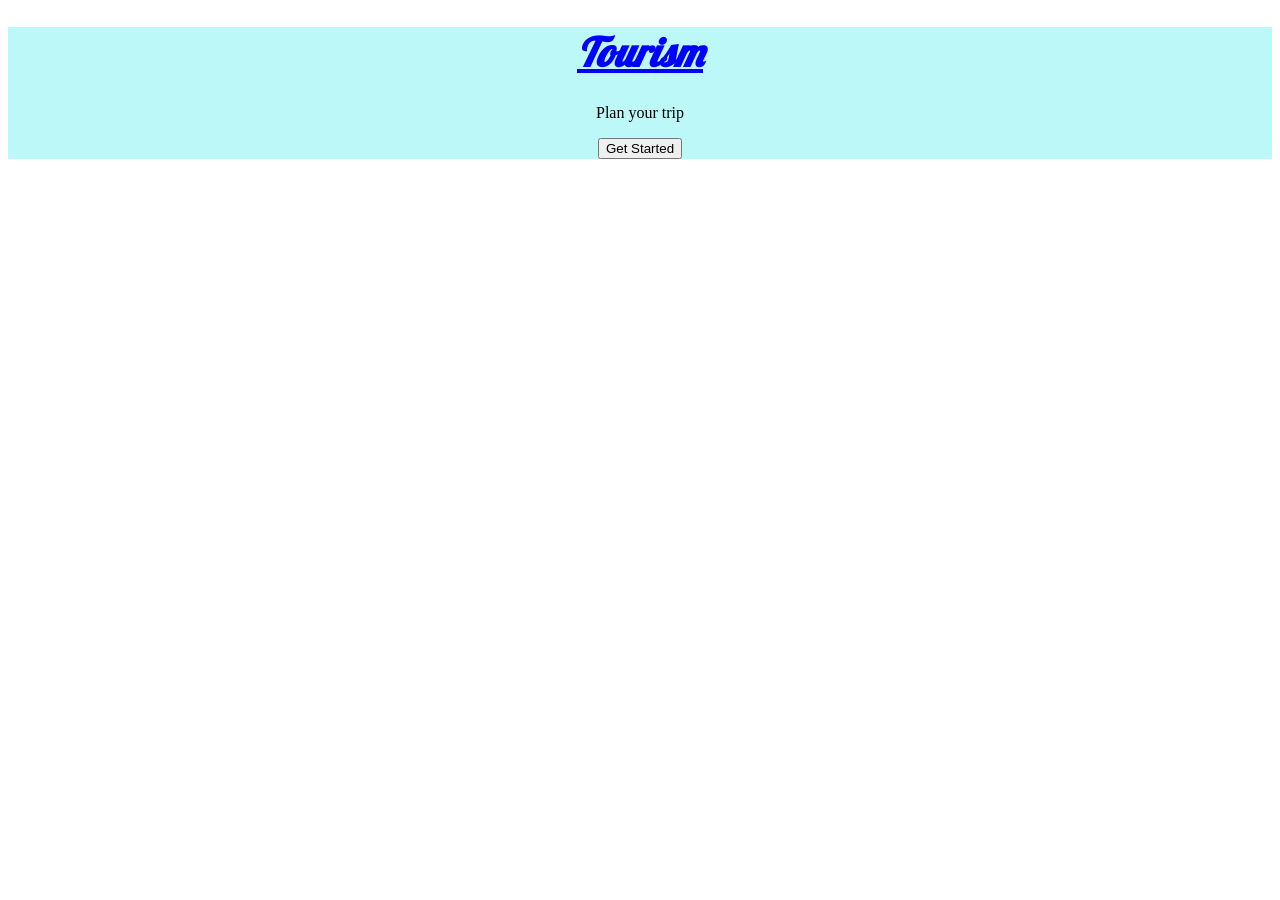
<file: html-css/Class-5/index.html>
<!DOCTYPE html>
<html lang="en">

<head>
    <meta charset="UTF-8">
    <meta name="viewport" content="width=device-width, initial-scale=1.0">
    <title>Document</title>
    <link rel="stylesheet" href="style.css">
</head>

<body>
    <div class="container">
        <h1 class="heading">Tourism</h1>
        <p class="para">Plan your trip</p>
        <button class="btn">Get Started</button>
    </div>
</body>

</html>
</file>
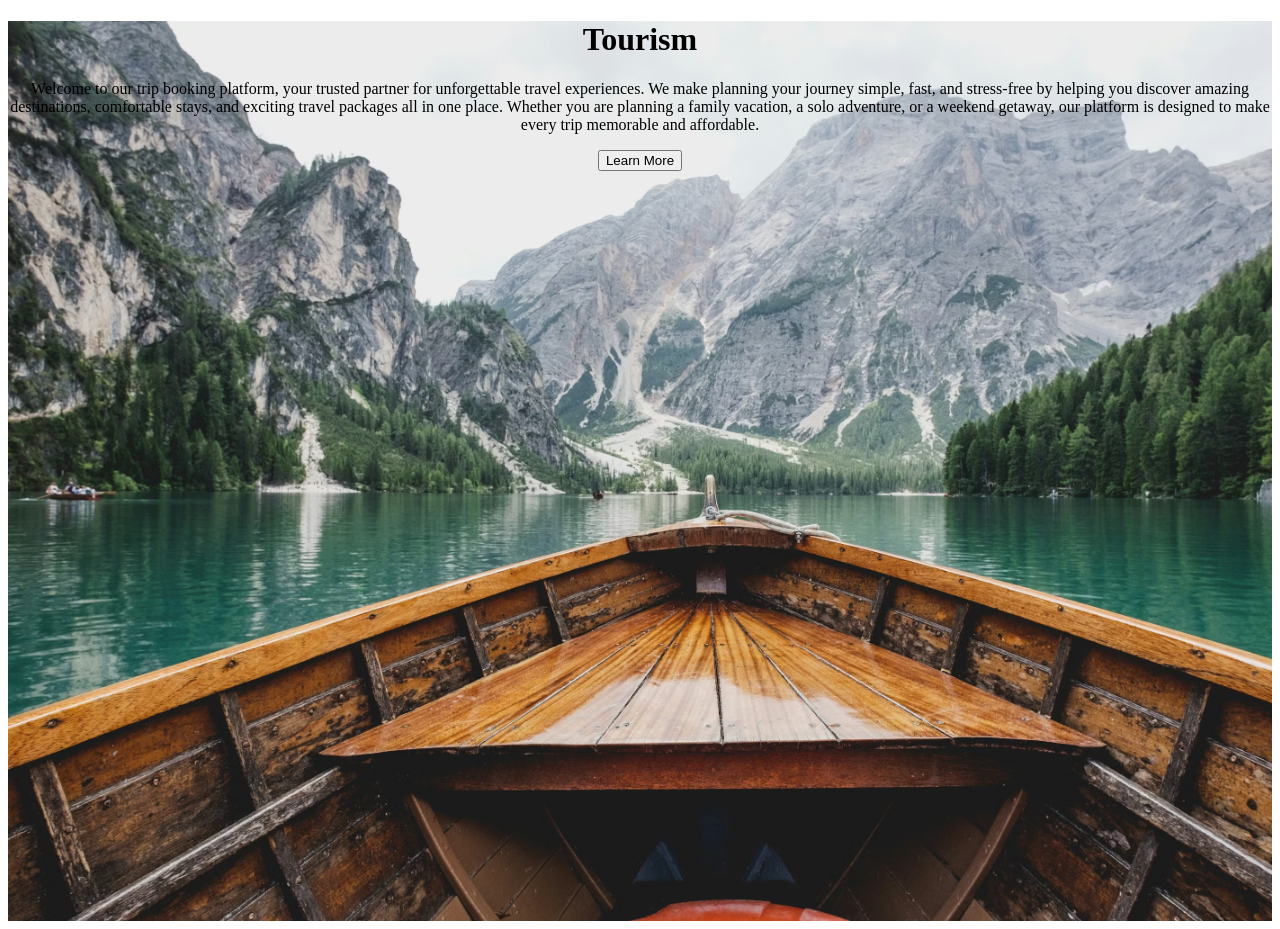
<file: html-css/Class-6/index.html>
<!DOCTYPE html>
<html lang="en">
<head>
    <meta charset="UTF-8">
    <meta name="viewport" content="width=device-width, initial-scale=1.0">
    <title>Document</title>
    <link rel="stylesheet" href="style.css">
</head>
<body>
    <div class="container">
        <h1 class="heading">Tourism</h1>
        <p class="para">Welcome to our trip booking platform, your trusted partner for unforgettable travel experiences. We make planning your journey simple, fast, and stress-free by helping you discover amazing destinations, comfortable stays, and exciting travel packages all in one place. Whether you are planning a family vacation, a solo adventure, or a weekend getaway, our platform is designed to make every trip memorable and affordable.</p>
        <button>Learn More</button>
    </div>
</body>
</html>
</file>
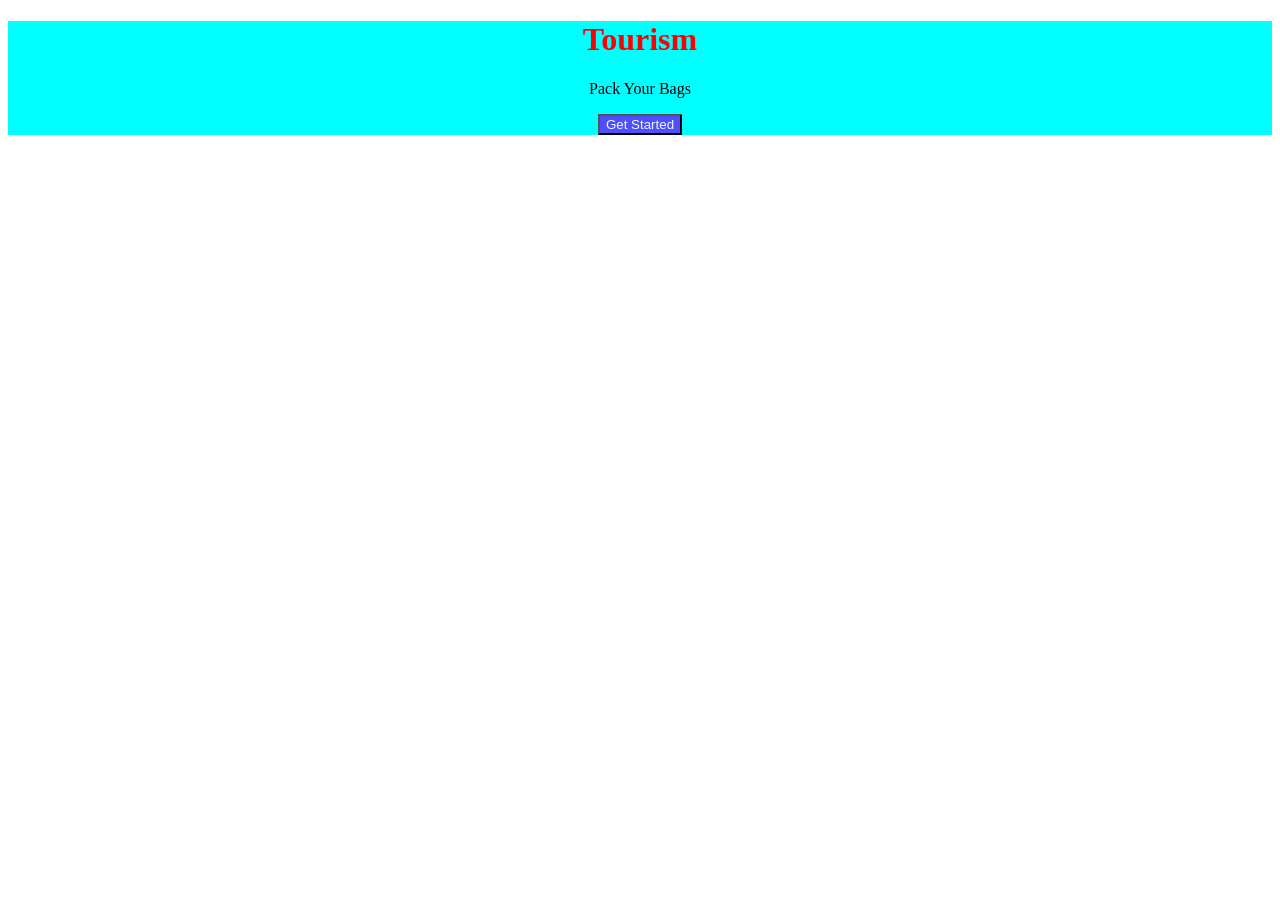
<file: html-css/Class4/index.html>
<!DOCTYPE html>
<html lang="en">

<head>
    <meta charset="UTF-8">
    <meta name="viewport" content="width=device-width, initial-scale=1.0">
    <title>Document</title>
    <link rel="stylesheet" href="style.css">
</head>

<body>
    <div class="container">
        <h1 class="heading">Tourism</h1>
        <p class="para">Pack Your Bags</p>
        <button class="btn" style="color: aliceblue; background-color: rgb(79, 79, 255);">Get Started</button>
    </div>
</body>

</html>
</file>
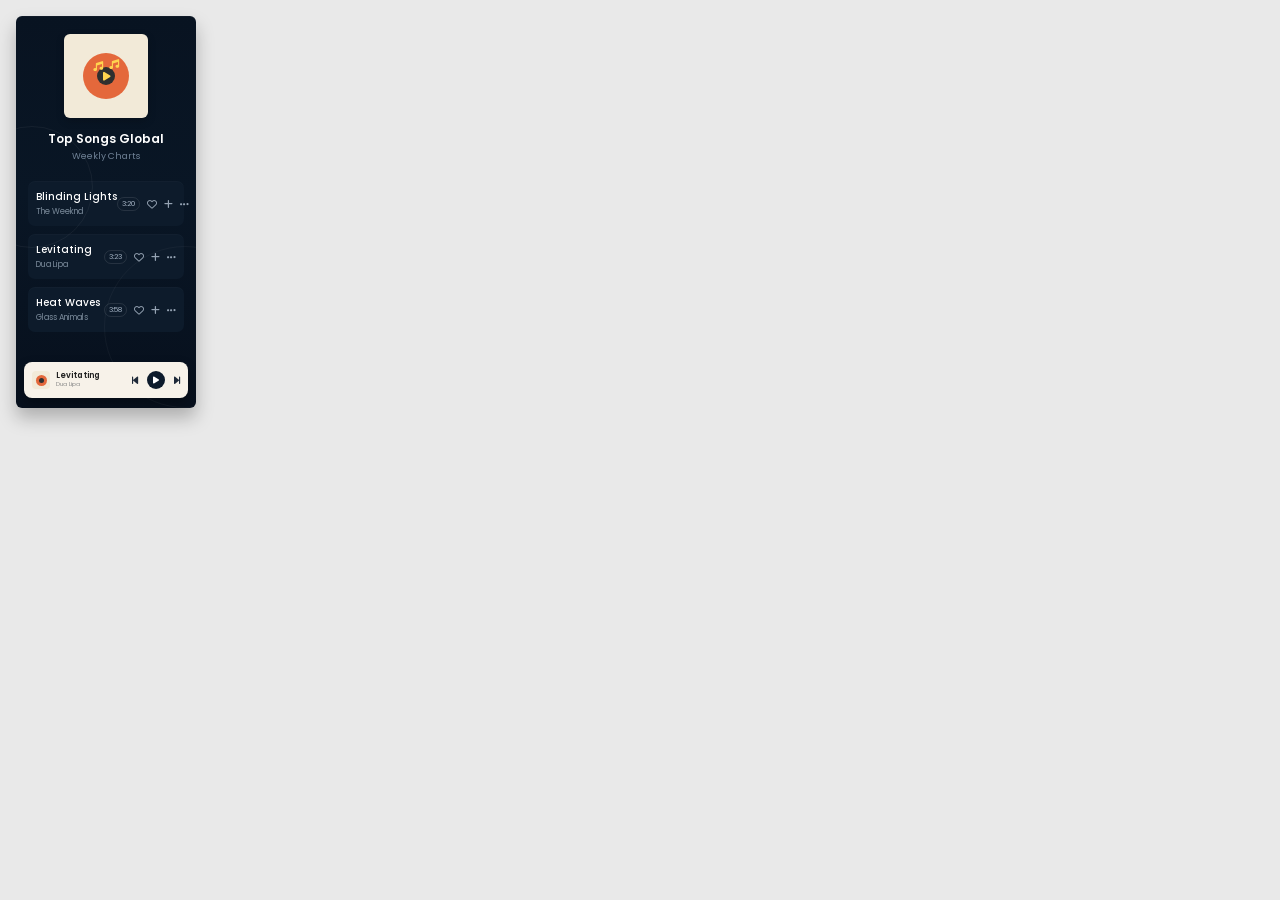
<file: html-css/1-ClassMusicApp.html>
<!DOCTYPE html>
<html lang="en">
<head>
  <meta charset="UTF-8" />
  <meta name="viewport" content="width=device-width, initial-scale=1.0"/>
  <title>Top Songs Global</title>

  <!-- Font Awesome Icons -->
  <link rel="stylesheet" href="https://cdnjs.cloudflare.com/ajax/libs/font-awesome/6.5.1/css/all.min.css"/>

  <!-- Google Font -->
  <link href="https://fonts.googleapis.com/css2?family=Poppins:wght@300;400;500;600;700&display=swap" rel="stylesheet"/>

  <style>
    *{
      margin:0;
      padding:0;
      box-sizing:border-box;
      font-family:'Poppins',sans-serif;
    }

    body{
      background:#e9e9e9;
      height:100vh;
      display:flex;
      align-items:flex-start;
      justify-content:flex-start;
      padding:16px;
    }

    .music-card{
      width:180px;
      height:392px;
      background:linear-gradient(180deg,#081321 0%, #091625 45%, #07101d 100%);
      border-radius:6px;
      position:relative;
      overflow:hidden;
      box-shadow:
        0 10px 18px rgba(0,0,0,0.25),
        inset 0 1px 0 rgba(255,255,255,0.03);
      padding:18px 12px 12px;
    }

    /* Decorative curved lines */
    .music-card::before{
      content:"";
      position:absolute;
      left:-45px;
      top:110px;
      width:120px;
      height:120px;
      border:1px solid rgba(255,255,255,0.05);
      border-radius:50%;
    }

    .music-card::after{
      content:"";
      position:absolute;
      right:-70px;
      top:230px;
      width:160px;
      height:160px;
      border:1px solid rgba(255,255,255,0.04);
      border-radius:50%;
    }

    .album-box{
      width:84px;
      height:84px;
      background:#f2ead8;
      border-radius:6px;
      margin:0 auto;
      display:flex;
      align-items:center;
      justify-content:center;
      box-shadow:0 3px 8px rgba(0,0,0,0.2);
    }

    .album-circle{
      width:46px;
      height:46px;
      border-radius:50%;
      background:#e4683b;
      position:relative;
      display:flex;
      align-items:center;
      justify-content:center;
    }

    .album-circle::before{
      content:"";
      position:absolute;
      width:18px;
      height:18px;
      background:#2f2f2f;
      border-radius:50%;
    }

    .album-circle i{
      color:#ffd44f;
      font-size:10px;
      position:absolute;
    }

    .album-circle .music-left{
      top:8px;
      left:10px;
    }

    .album-circle .music-right{
      top:6px;
      right:10px;
    }

    .play-icon{
      position:relative;
      z-index:2;
      color:#fff;
      font-size:10px;
      margin-left:2px;
    }

    .title{
      text-align:center;
      color:#fff;
      font-size:12px;
      font-weight:600;
      margin-top:14px;
      line-height:1.2;
    }

    .subtitle{
      text-align:center;
      color:#6f8195;
      font-size:9px;
      margin-top:4px;
      font-weight:400;
    }

    .song-list{
      margin-top:18px;
      display:flex;
      flex-direction:column;
      gap:8px;
    }

    .song{
      background:#0d1b2b;
      border-radius:7px;
      padding:8px 8px;
      display:flex;
      align-items:center;
      justify-content:space-between;
      box-shadow:inset 0 1px 0 rgba(255,255,255,0.02);
    }

    .song-info{
      display:flex;
      flex-direction:column;
      gap:1px;
    }

    .song-name{
      color:#fff;
      font-size:10px;
      font-weight:500;
      white-space:nowrap;
    }

    .artist{
      color:#7b8b9b;
      font-size:8px;
      font-weight:400;
    }

    .song-actions{
      display:flex;
      align-items:center;
      gap:7px;
      color:#95a3b3;
      font-size:10px;
    }

    .duration{
      font-size:7px;
      color:#9aa9ba;
      border:1px solid rgba(255,255,255,0.1);
      padding:1px 4px;
      border-radius:10px;
    }

    .bottom-player{
      position:absolute;
      left:8px;
      right:8px;
      bottom:10px;
      height:36px;
      background:#f7f2e9;
      border-radius:8px;
      display:flex;
      align-items:center;
      justify-content:space-between;
      padding:0 8px;
      box-shadow:0 5px 12px rgba(0,0,0,0.3);
    }

    .bottom-left{
      display:flex;
      align-items:center;
      gap:6px;
    }

    .mini-art{
      width:18px;
      height:18px;
      border-radius:4px;
      background:#f2ead8;
      display:flex;
      align-items:center;
      justify-content:center;
    }

    .mini-circle{
      width:11px;
      height:11px;
      border-radius:50%;
      background:#e4683b;
      position:relative;
    }

    .mini-circle::before{
      content:"";
      position:absolute;
      width:5px;
      height:5px;
      background:#2f2f2f;
      border-radius:50%;
      top:3px;
      left:3px;
    }

    .track-info{
      display:flex;
      flex-direction:column;
      line-height:1.1;
    }

    .track-name{
      font-size:8px;
      color:#202020;
      font-weight:600;
    }

    .track-artist{
      font-size:6px;
      color:#8b8b8b;
    }

    .player-controls{
      display:flex;
      align-items:center;
      gap:9px;
      color:#1f2a39;
      font-size:10px;
    }

    .play-btn{
      width:18px;
      height:18px;
      border-radius:50%;
      background:#0d1b2b;
      color:#fff;
      display:flex;
      align-items:center;
      justify-content:center;
      font-size:8px;
    }

  </style>
</head>
<body>

  <div class="music-card">

    <div class="album-box">
      <div class="album-circle">
        <i class="fa-solid fa-music music-left"></i>
        <i class="fa-solid fa-music music-right"></i>
        <i class="fa-solid fa-play play-icon"></i>
      </div>
    </div>

    <div class="title">Top Songs Global</div>
    <div class="subtitle">Weekly Charts</div>

    <div class="song-list">

      <div class="song">
        <div class="song-info">
          <div class="song-name">Blinding Lights</div>
          <div class="artist">The Weeknd</div>
        </div>

        <div class="song-actions">
          <span class="duration">3:20</span>
          <i class="fa-regular fa-heart"></i>
          <i class="fa-solid fa-plus"></i>
          <i class="fa-solid fa-ellipsis"></i>
        </div>
      </div>

      <div class="song">
        <div class="song-info">
          <div class="song-name">Levitating</div>
          <div class="artist">Dua Lipa</div>
        </div>

        <div class="song-actions">
          <span class="duration">3:23</span>
          <i class="fa-regular fa-heart"></i>
          <i class="fa-solid fa-plus"></i>
          <i class="fa-solid fa-ellipsis"></i>
        </div>
      </div>

      <div class="song">
        <div class="song-info">
          <div class="song-name">Heat Waves</div>
          <div class="artist">Glass Animals</div>
        </div>

        <div class="song-actions">
          <span class="duration">3:58</span>
          <i class="fa-regular fa-heart"></i>
          <i class="fa-solid fa-plus"></i>
          <i class="fa-solid fa-ellipsis"></i>
        </div>
      </div>

    </div>

    <div class="bottom-player">

      <div class="bottom-left">
        <div class="mini-art">
          <div class="mini-circle"></div>
        </div>

        <div class="track-info">
          <span class="track-name">Levitating</span>
          <span class="track-artist">Dua Lipa</span>
        </div>
      </div>

      <div class="player-controls">
        <i class="fa-solid fa-backward-step"></i>

        <div class="play-btn">
          <i class="fa-solid fa-play"></i>
        </div>

        <i class="fa-solid fa-forward-step"></i>
      </div>

    </div>

  </div>

</body>
</html>
</file>
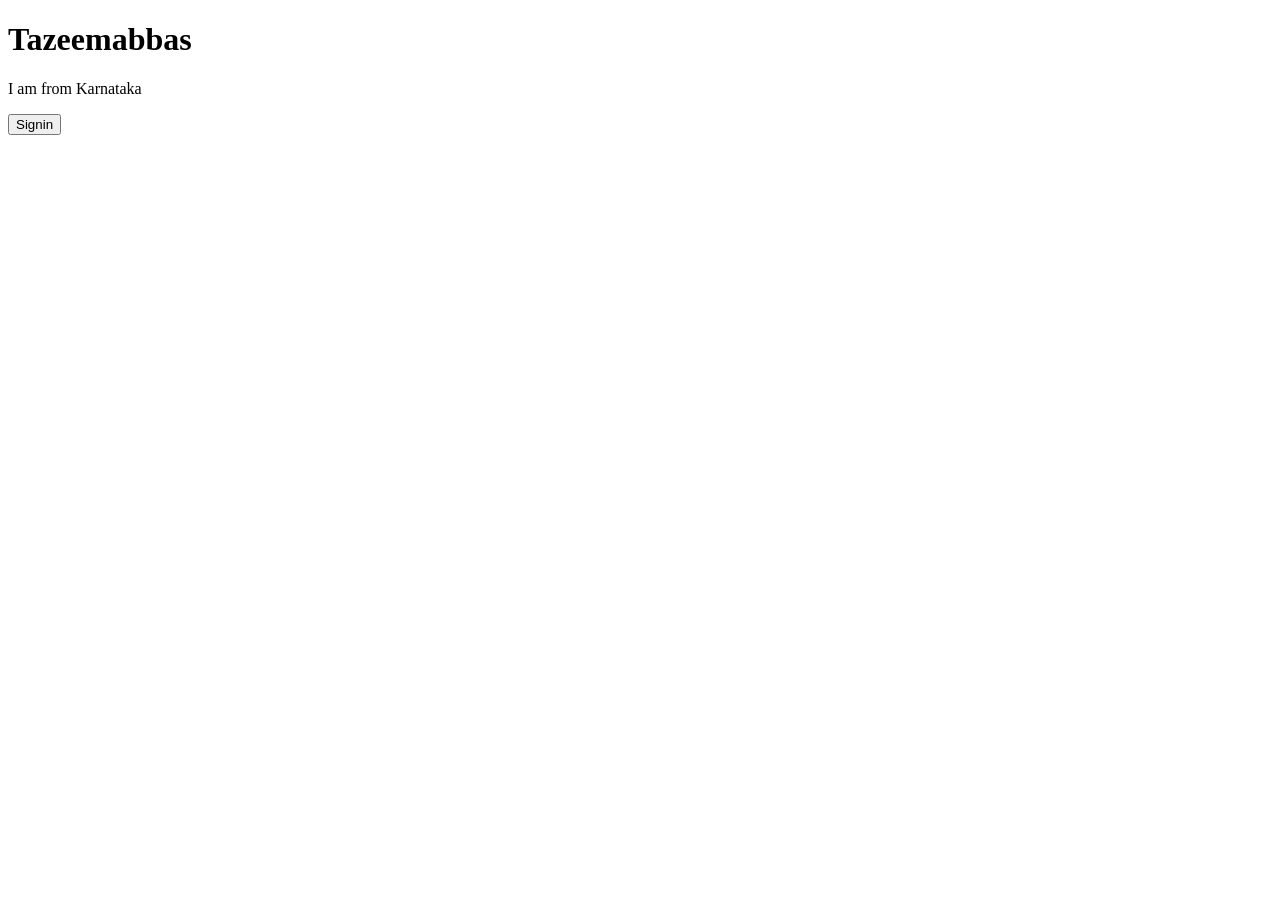
<file: html-css/2-Class-Practice.html>
<!DOCTYPE html>
<html lang="en">
<head>
    <meta charset="UTF-8">
    <meta name="viewport" content="width=device-width, initial-scale=1.0">
    <title>Document</title>
</head>
<body>
  <h1>Tazeemabbas</h1>
  <p>I am from Karnataka</p>
  <button>Signin</button>
</body>
</html>
</file>
<file: html-css/Class-5/style.css>
@import url('https://fonts.googleapis.com/css2?family=Bree+Serif&family=Caveat:wght@400;700&family=Lobster&family=Monoton&family=Open+Sans:ital,wght@0,400;0,700;1,400;1,700&family=Playfair+Display+SC:ital,wght@0,400;0,700;1,700&family=Playfair+Display:ital,wght@0,400;0,700;1,700&family=Roboto:ital,wght@0,400;0,700;1,400;1,700&family=Source+Sans+Pro:ital,wght@0,400;0,700;1,700&family=Work+Sans:ital,wght@0,400;0,700;1,700&display=swap');
.container{
    text-align: center;
    background-color: rgb(189, 248, 248);
}


.heading{
    color: blue;
    font-family: Lobster;
    font-size: 40px;
    font-weight: 600;
    font-style: italic;
    text-decoration: underline;
}
</file>
<file: html-css/Class-6/style.css>
.container{
    text-align: center;
    background-color: rgb(189, 255, 255);
    background-image: url("photo-1476514525535-07fb3b4ae5f1.jpg");
    height: 100vh;
    background-size: cover;
}
</file>
<file: html-css/Class4/style.css>
.container{
    background-color: aqua;
    text-align: center;
}

.heading{
    color: red;
}

.para{
    color: rgb(0, 0, 0);
}

/* .btn{
    color: white;
    background-color: blue;
    height: 40px;
} */
</file>
